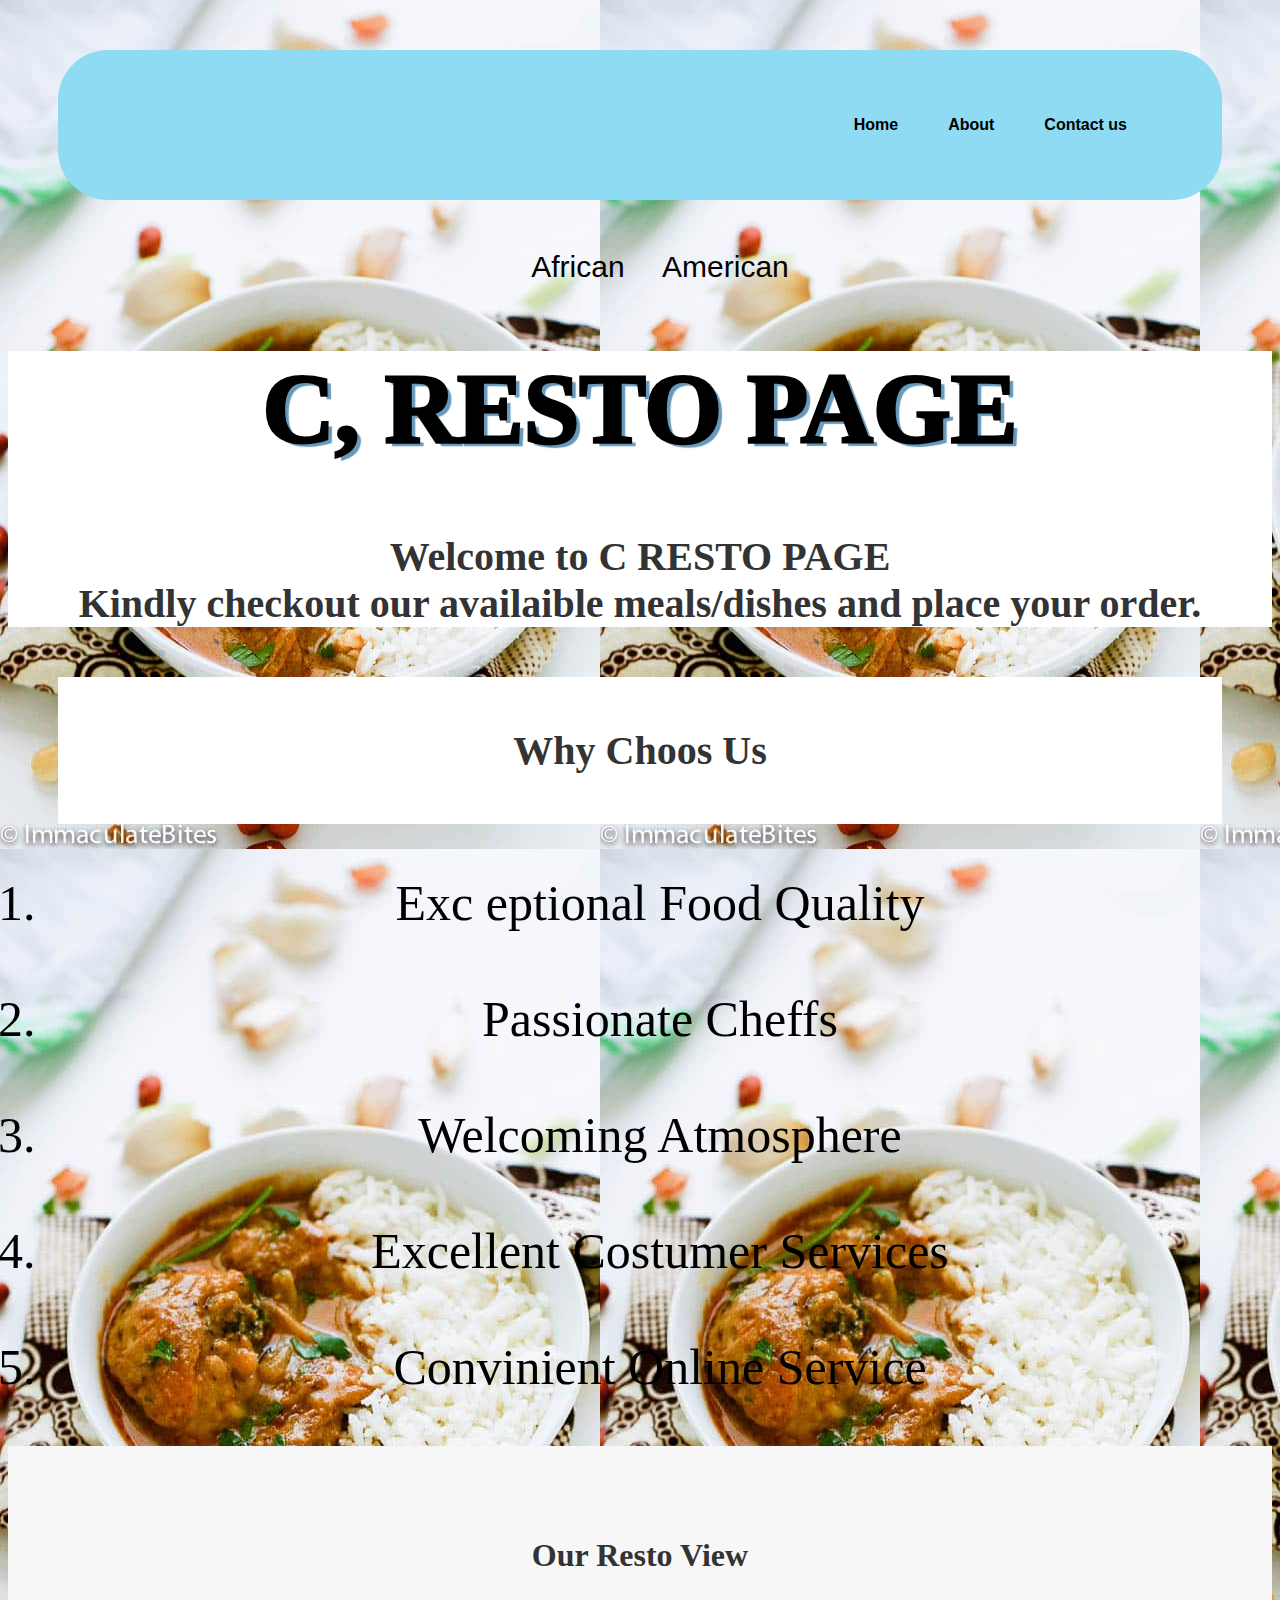
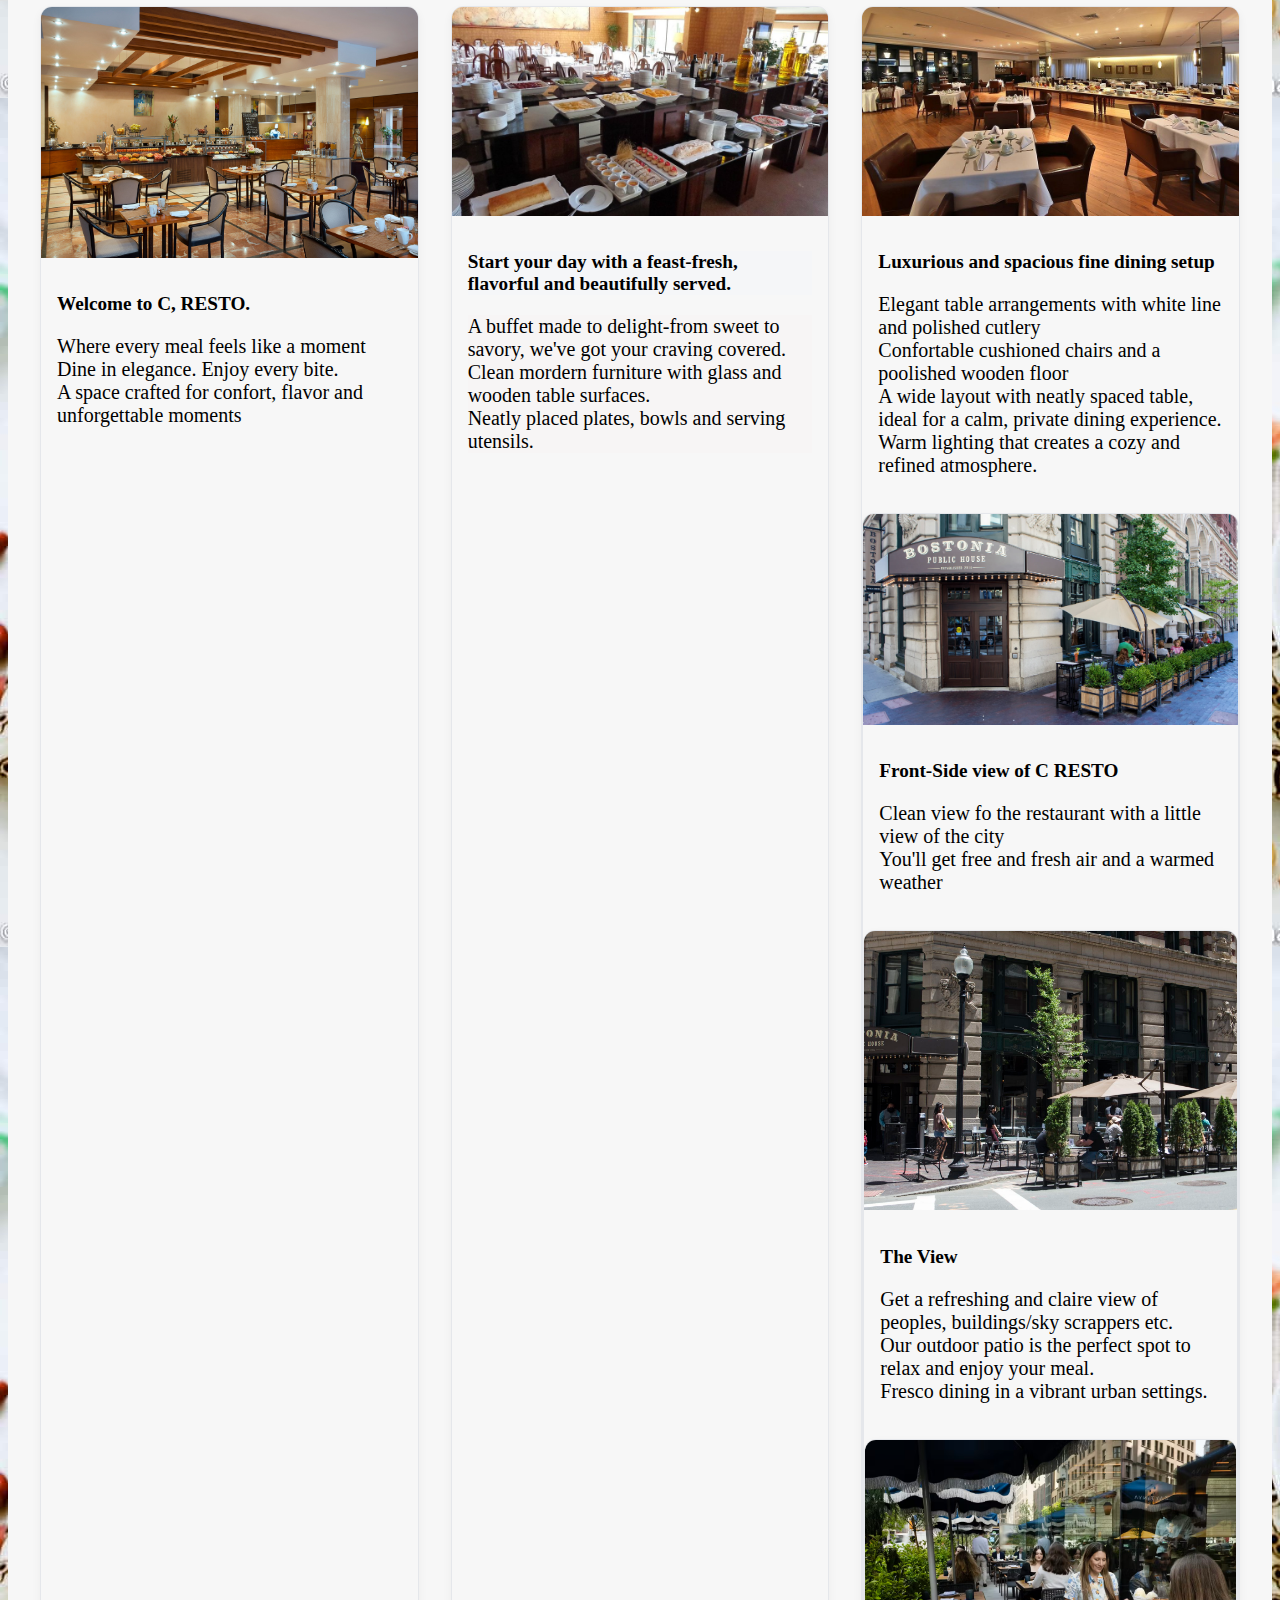
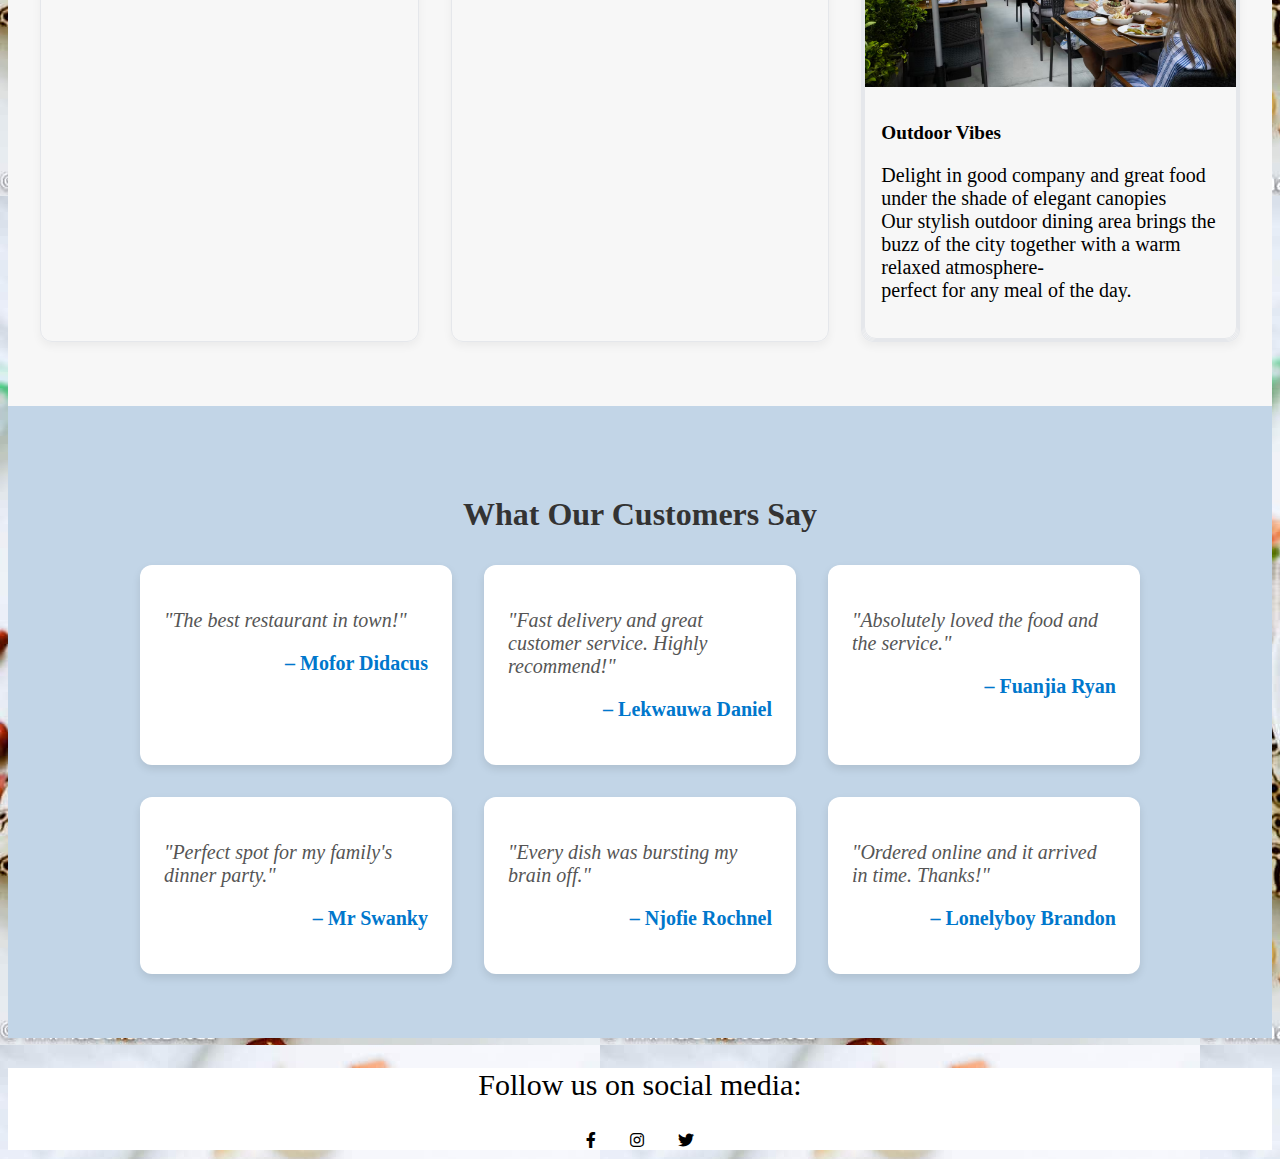
<file: index.html>
<!DOCTYPE html>
<html lang="en">
<head>
    <meta charset="UTF-8">
    <meta name="viewport" content="width=device-width, initial-scale=1.0"><link rel="stylesheet" href="style.css">
    <title>Document</title>
    <link rel="stylesheet" href="https://cdnjs.cloudflare.com/ajax/libs/font-awesome/6.0.0-beta3/css/all.min.css">
</head>
<body style="background-image: url(groundnut\ soup.jpg);">
    <div class="navbar">
        <ul>
            <li><a href="index.html">Home</a></li>
            <li><a href="about.html">About</a></li>
            <li><a href="contact.html">Contact us</a></li>
        </ul>
    </div>
    <ul style="text-align: center;
    justify-content: center;
    font-size: 30px;">
<a href="african.html">African</a>
<a href="emerican.html">American</a>
        </ul>
    </div>

    <div class="header" style="background-color: white">
        <h1 style="text-align: center;
        justify-content: center;
        font-size: 100px;
        text-shadow: 5px 4px 1px #69b;
       -webkit-text-stroke-width: 3px;
       -webkit-text-stroke-color: #000;">C, RESTO PAGE</h1>
        <h2>Welcome to C RESTO PAGE<br>Kindly checkout our availaible meals/dishes and place your order.</h2> 
    </div>

    <div class="container">
        <h2 style="background-color: white;
        margin: 50px;
      padding: 50px;">Why Choos Us</h2>
        <ol style="text-align: center;
        justify-content: center;
        font-size: 50px;">
            <li>Exc eptional Food Quality</li><br>
            <li>Passionate Cheffs</li><br>
            <li>Welcoming Atmosphere</li><br>
            <li>Excellent Costumer Services</li><br>
            <li>Convinient Online Service</li>
        </ol>
    </div>

    <section class="section">
    <h2 style="text-align:center; font-size:2rem; margin-bottom:2rem;">Our Resto View</h2>
    <div class="products">
      <div class="card">
        <img src="rest1.jpg" alt="restaurant">
        <div class="card-body">
          <h3>Welcome to C, RESTO.</h3>
          <p>Where every meal feels like a moment<br>
          Dine in elegance. Enjoy every bite.<br>
        A space crafted for confort, flavor and unforgettable moments</p>
        </div>
      </div>
      <div class="card">
        <img src="rest2.jpg" alt="inside">
        <div class="card-body">
          <h3 style="background-color: rgb(245, 246, 248);">Start your day with a feast-fresh, flavorful and beautifully served.</h3>
          <p style="background-color: rgb(247, 245, 245);">A buffet made to delight-from sweet to savory, we've got your craving covered.<br>
          Clean mordern furniture with glass and wooden table surfaces.<br>
        Neatly placed plates, bowls and serving utensils.</p>
        </div>
      </div>
      <div class="card">
        <img src="rest3.jpg" alt="inside">
        <div class="card-body">
          <h3>Luxurious and spacious fine dining setup</h3>
          <p>Elegant table arrangements with white line and polished cutlery<br>
          Confortable cushioned chairs and a poolished wooden floor<br>
        A wide layout with neatly spaced table, ideal for a calm, private dining experience.<br>
      Warm lighting that creates a cozy and refined atmosphere.</p>
        </div>
        <div class="card">
        <img src="rest4.webp" alt="outside">
        <div class="card-body">
          <h3>Front-Side view of C RESTO</h3>
          <p>Clean view fo the restaurant with a little view of the city<br>
           You'll get  free and fresh air and a warmed weather</p>
        </div>
        <div class="card">
        <img src="rest5.jpg" alt="second outside">
        <div class="card-body">
          <h3>The View</h3>
          <p>Get a refreshing and claire view of peoples, buildings/sky scrappers etc.<br>
          Our outdoor patio is the perfect spot to relax and enjoy your meal.<br>
        Fresco dining in a vibrant urban settings.</p>
        </div>
        <div class="card">
        <img src="rest6.avif" alt="people">
        <div class="card-body">
          <h3>Outdoor Vibes</h3>
          <p>Delight in good company and great food under the shade of elegant canopies<br>
          Our stylish outdoor dining area brings the buzz of the city together with a warm relaxed atmosphere-<br> perfect for any meal of the day.</p>
        </div>
      </div>
    </div>
  </section>

  <section class="section" style="background-color:#c2d5e7;">
    <h2 style="text-align:center; font-size:2rem; margin-bottom:2rem;">What Our Customers Say</h2>
    <div class="testimonials">
      <div class="testimonial">
        <p><em>"The best restaurant in town!"</em></p>
        <p><strong>– Mofor Didacus</strong></p>
      </div>
      <div class="testimonial">
        <p><em>"Fast delivery and great customer service. Highly recommend!"</em></p>
        <p><strong>– Lekwauwa Daniel</strong></p>
      </div>
       <div class="testimonial">
        <p><em>"Absolutely loved the food and the service."</em></p>
        <p><strong>– Fuanjia Ryan</strong></p>
      </div>
       <div class="testimonial">
        <p><em>"Perfect spot for my family's dinner party."</em></p>
        <p><strong>– Mr Swanky</strong></p>
      </div>
       <div class="testimonial">
        <p><em>"Every dish was bursting my brain off."</em></p>
        <p><strong>– Njofie Rochnel</strong></p>
      </div>
       <div class="testimonial">
        <p><em>"Ordered online and it arrived in time. Thanks!"</em></p>
        <p><strong>– Lonelyboy Brandon</strong></p>
      </div>
    </div>
  </section>

  <div class="social-icons"
  style="text-align: center;
  justify-content: center;
  background-color: white;">
  <p style="text-align: center;
  justify-content: center;
  font-size: 30px;
  background-color: white;">Follow us on social media:</p>
  <a href="https://facebook.com" target="_blank"><i class="fab fa-facebook-f"></i></a>
  <a href="https://instagram.com" target="_blank"><i class="fab fa-instagram"></i></a>
  <a href="https://twitter.com" target="_blank"><i class="fab fa-twitter"></i></a>
</div>
  

</body>
</html>
</file>
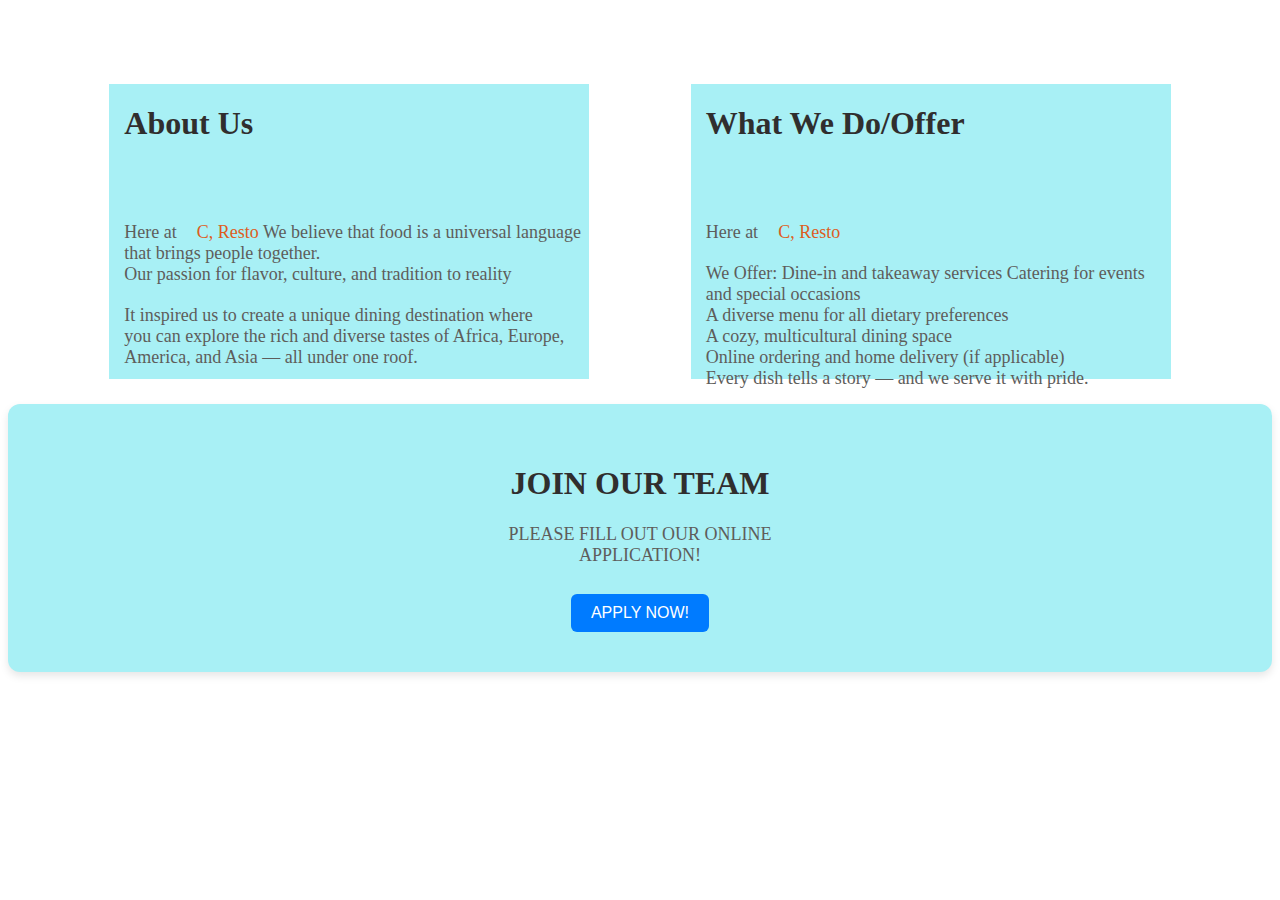
<file: about.html>
<!DOCTYPE html>
<html lang="en">
<head>
    <meta charset="UTF-8">
    <meta name="viewport" content="width=device-width, initial-scale=1.0"><link rel="stylesheet" href="about.css">
    <title>Document</title>
</head>
<body>
   <section class="recent-post section-m">
 <div class="post-text">
    <div class="post-text">
            <p></p>
            <span></span>
        </div>
 </div>
        <div class="post-card">
            <div class="post-card-1">
                <h1>About Us</h1>
                <p>Here at<span style="color: hwb(19 13% 13%);">C, Resto</span> We believe that food is a universal language that brings people together.<br>
                  Our passion for flavor, culture, and tradition to reality</p>
                <p>It  inspired us to create a unique dining destination where<br>
                    you can explore the rich and diverse tastes of Africa, Europe, America, and Asia — all under one roof.</p>
            </div>

            <div class="post-card-1">
                <h1>What We Do/Offer</h1>
                <p>Here at<span style="color: hwb(19 13% 13%);">C, Resto</span></p>
                <p>
                    We Offer:

Dine-in and takeaway services
Catering for events and special occasions<br>
A diverse menu for all dietary preferences<br>
A cozy, multicultural dining space<br>
Online ordering and home delivery (if applicable)<br>
Every dish tells a story — and we serve it with pride.
                </p>
            </div>
        </div>
     </section>

<div class="container">
    <h1>JOIN OUR TEAM</h1>
    <p>PLEASE FILL OUT OUR ONLINE<br>APPLICATION!</p>
    <button>APPLY NOW!</button>
  </div>

</body>
</html>
</file>
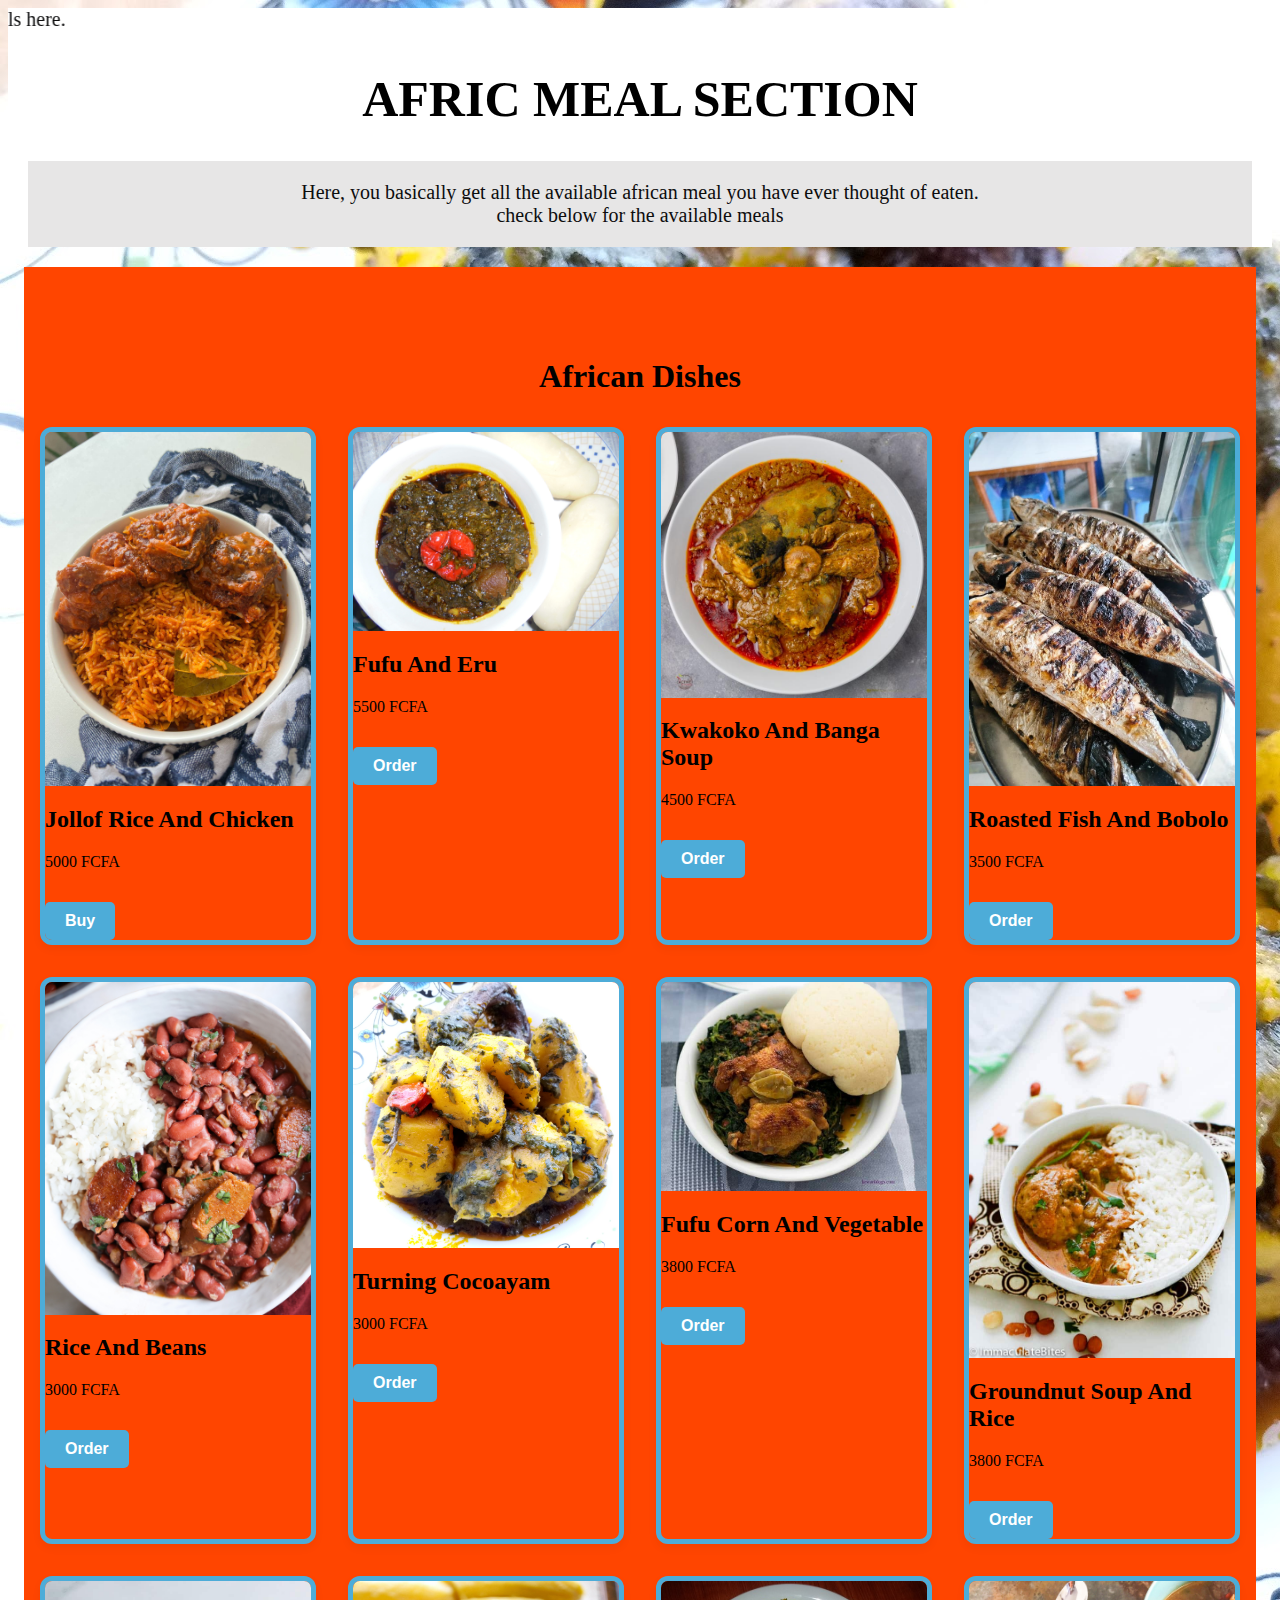
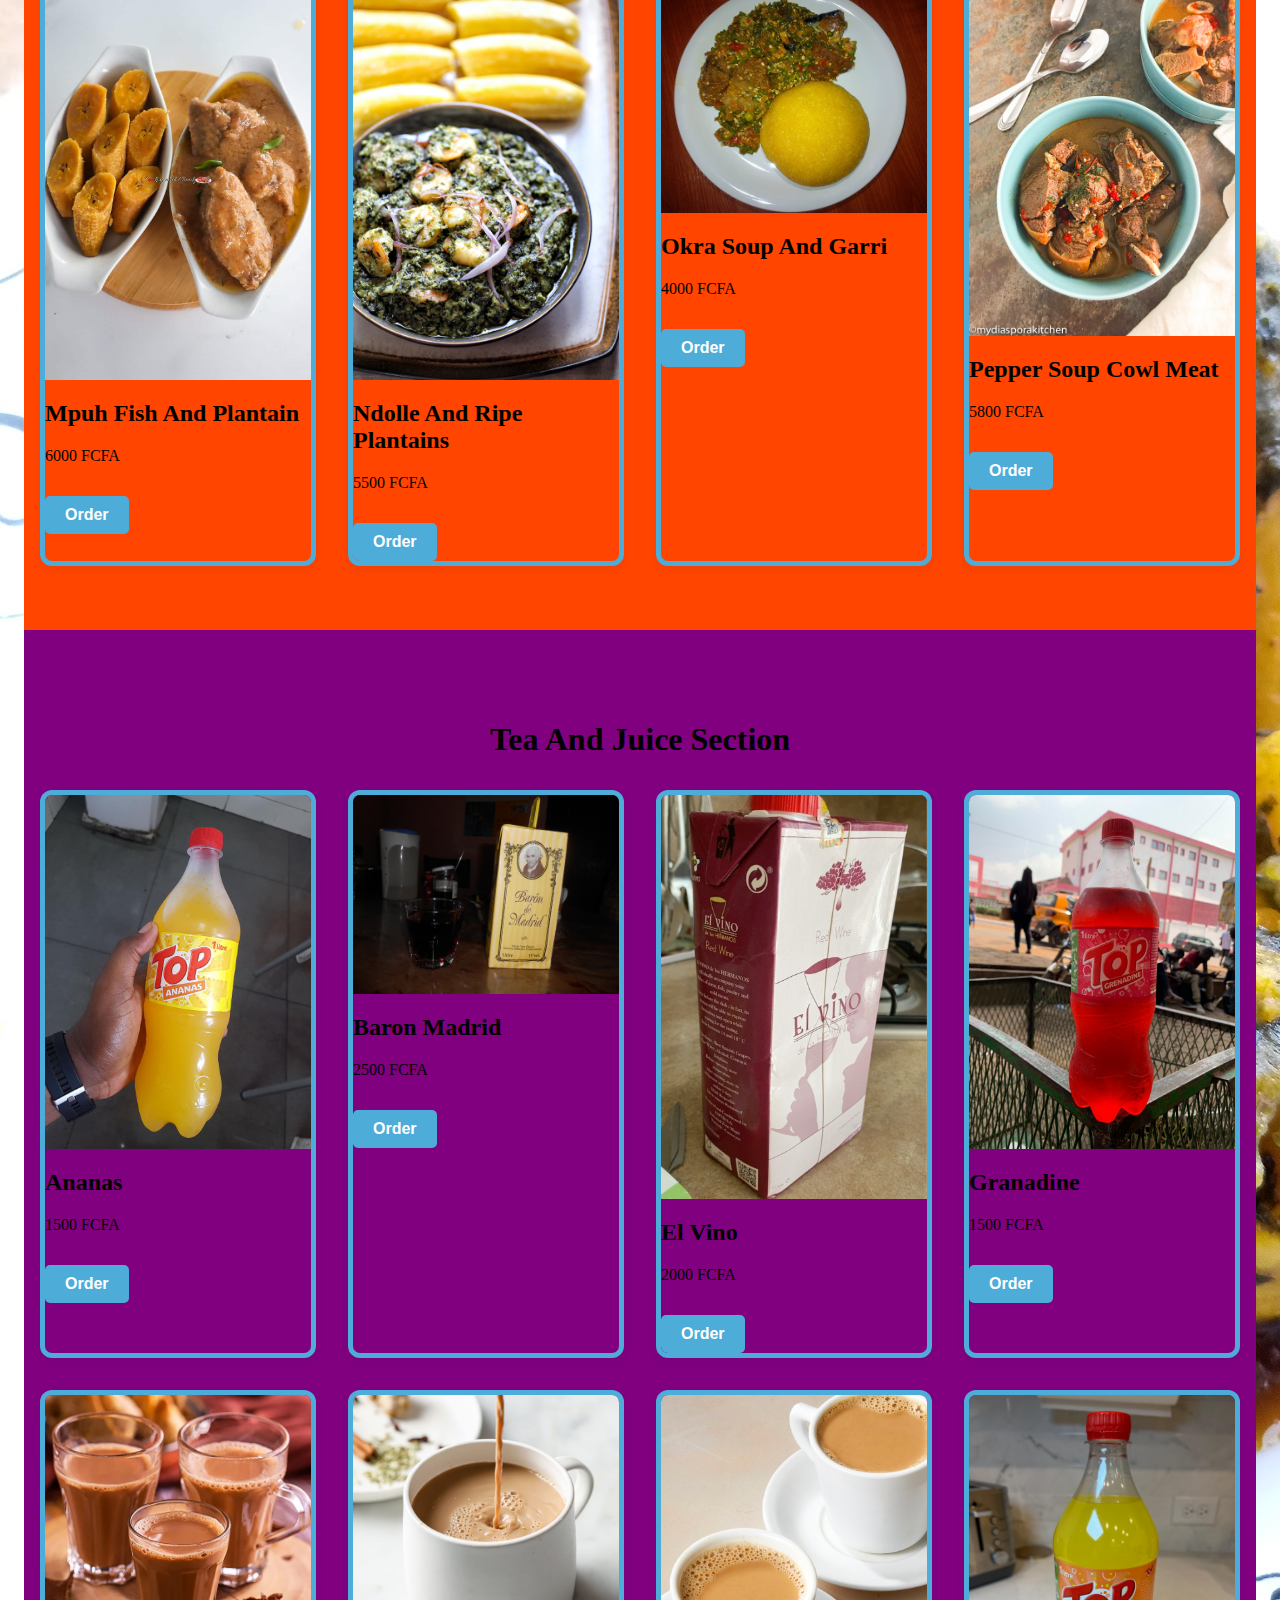
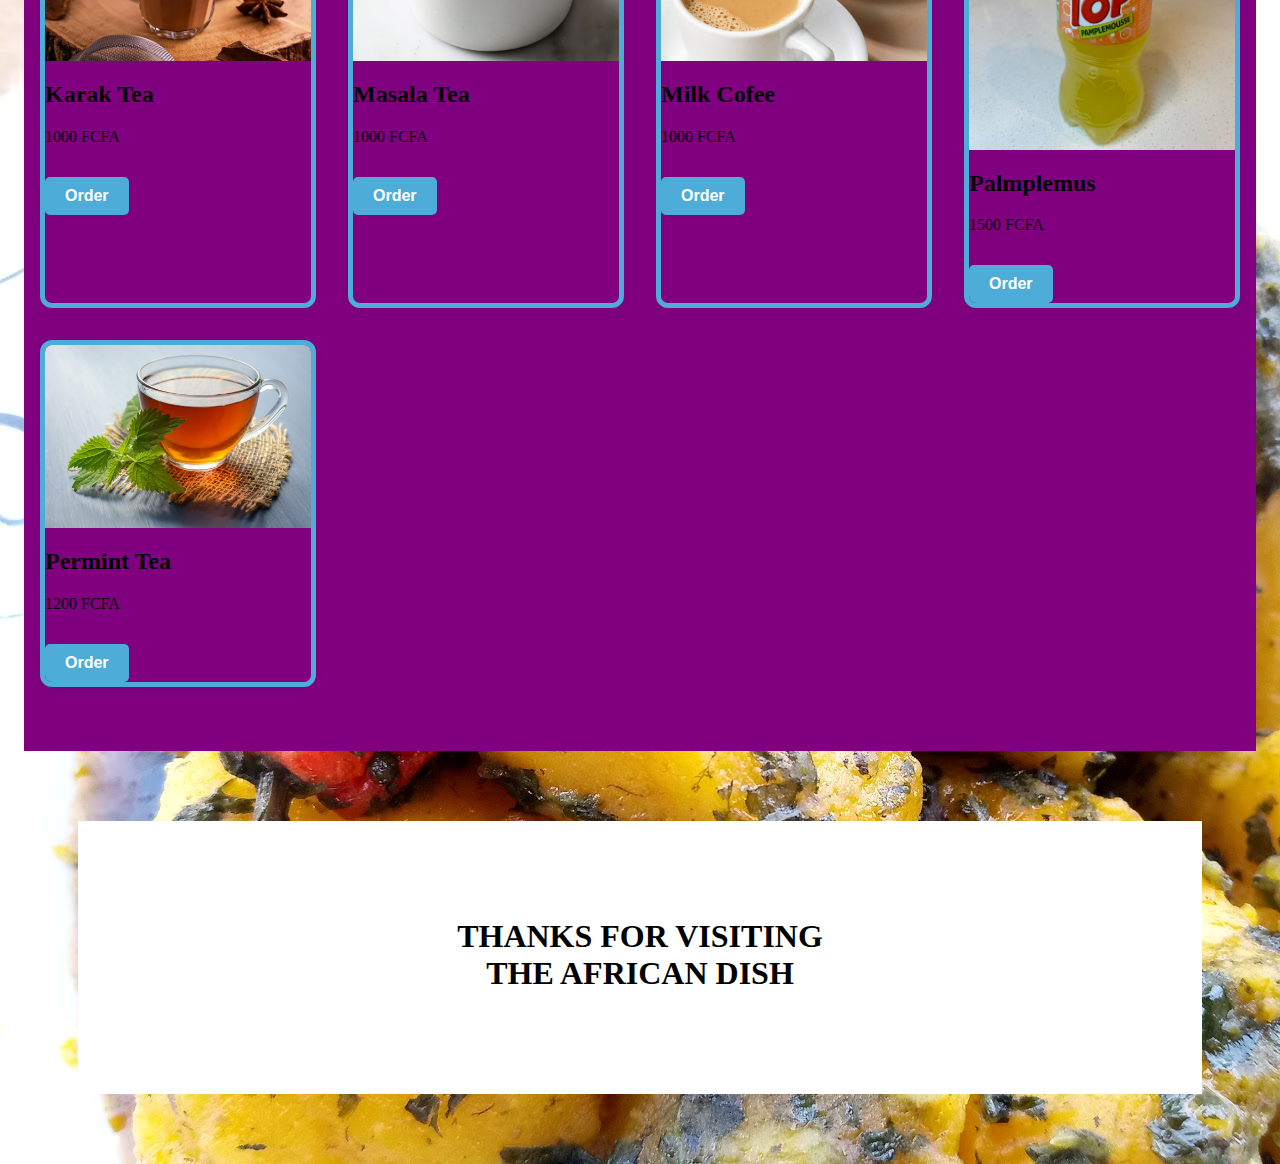
<file: african.html>
<!DOCTYPE html>
<html lang="en">
<head>
    <meta charset="UTF-8">
    <meta name="viewport" content="width=device-width, initial-scale=1.0"><link rel="stylesheet" href="african.css">
    <title>Document</title>
</head>
<body style="background-image: url(coco.jpg);">
    <div class="header" style="background-color: white;">
        <marquee behavior="scroll"
         direction="right">Get your Available african meals here.</marquee>
        <h1 style="font-size: 50px;
        color: black;">AFRIC MEAL SECTION</h1>
        <p style="font-weight: 400px;
        background-color: rgb(231, 230, 230);
        font-size: 20px;
        margin: 20px;
        padding: 20px;">Here, you basically get all the available african meal you have ever thought of eaten.<br>
        check below for the available meals</p>
        </div> 

        <section class="section" style="background-color: orangered;">
            <h2 style="text-align:center; font-size:2rem; margin-bottom:2rem;">African Dishes</h2>
        <div class="products">
            <div class="card">
                <img src="jollof.jpg" alt="rice" width="200" height="200">
                <h2>Jollof Rice And Chicken</h2>
                <p>5000 FCFA</p>
                <button class="btn">Buy</button>
            </div>
            <div class="card">
                <img src="eru.jpg" alt="eru" width="200" height="200">
                <h2>Fufu And Eru</h2>
                <p>5500 FCFA</p>
                <button class="btn">Order</button>
            </div>
            <div class="card">
                <img src="Banga Soup.jpg" alt="soup" width="200" height="200">
                <h2>Kwakoko And Banga Soup</h2>
                <p>4500 FCFA</p>
                <button class="btn">Order</button>
            </div>
            <div class="card">
                <img src="b fish2.jpg" alt="fish" width="200" height="200">
                <h2>Roasted Fish And Bobolo</h2>
                <p>3500 FCFA</p>
                <button class="btn">Order</button>
            </div>
            <div class="card">
                <img src="beans.jpeg" alt="beans" width="200" height="200">
                <h2>Rice And Beans</h2>
                <p>3000 FCFA</p>
                <button class="btn">Order</button>
            </div>
            <div class="card">
                <img src="coco.jpg" alt="coco" width="200" height="200">
                <h2>Turning Cocoayam</h2>
                <p>3000 FCFA</p>
                <button class="btn">Order</button>
            </div>
            <div class="card">
                <img src="fufu corn.jpg" alt="corn" width="200" height="200">
                <h2>Fufu Corn And Vegetable</h2>
                <p>3800 FCFA</p>
                <button class="btn">Order</button>
            </div>
            <div class="card">
                <img src="groundnut soup.jpg" alt="soup" width="200" height="200">
                <h2>Groundnut Soup And Rice</h2>
                <p>3800 FCFA</p>
                <button class="btn">Order</button>
            </div>
            <div class="card">
                <img src="mpuh fish.jpg" alt="fish" width="200" height="200">
                <h2>Mpuh Fish And Plantain</h2>
                <p>6000 FCFA</p>
                <button class="btn">Order</button>
            </div>
            <div class="card">
                <img src="Ndole.jpg" alt="ndole" width="200" height="200">
                <h2>Ndolle And Ripe Plantains</h2>
                <p>5500 FCFA</p>
                <button class="btn">Order</button>
            </div>
            <div class="card">
                <img src="okra-soup.jpg" alt="soup" width="200" height="200">
                <h2>Okra Soup And Garri</h2>
                <p>4000 FCFA</p>
                <button class="btn">Order</button>
            </div>
            <div class="card">
                <img src="pepe soup.jpg" alt="soup">
                <h2>Pepper Soup Cowl Meat</h2>
                <p>5800 FCFA</p>
                <button class="btn">Order</button>
            </div>
        </div>
       </section>

       <div class="section" style="background-color: purple;">
        <h2 style="text-align:center; font-size:2rem; margin-bottom:2rem;">Tea And Juice Section</h2>
        <div class="products">
        <div class="card">
            <img src="ananas.jpg" alt="juice">
            <h2>Ananas</h2>
            <p>1500 FCFA</p>
            <button class="btn">Order</button>
        </div>
        <div class="card">
            <img src="baron.jpg" alt="juice">
            <h2>Baron Madrid</h2>
            <p>2500 FCFA</p>
            <button class="btn">Order</button>
       </div>
       <div class="card">
            <img src="el vino.jpg" alt="juice">
            <h2>El Vino</h2>
            <p>2000 FCFA</p>
            <button class="btn">Order</button>
       </div>
       <div class="card">
            <img src="granadine.jpg" alt="juice">
            <h2>Granadine</h2>
            <p>1500 FCFA</p>
            <button class="btn">Order</button>
       </div>
       <div class="card">
            <img src="karak.jpg" alt="tea">
            <h2>Karak Tea</h2>
            <p>1000 FCFA</p>
            <button class="btn">Order</button>
       </div>
       <div class="card">
            <img src="masala.jpg" alt="tea">
            <h2>Masala Tea</h2>
            <p>1000 FCFA</p>
            <button class="btn">Order</button>
       </div>
       <div class="card">
            <img src="milk cofee.jpeg" alt="cofee">
            <h2>Milk Cofee</h2>
            <p>1000 FCFA</p>
            <button class="btn">Order</button>
       </div>
       <div class="card">
            <img src="pamplemus.jpg" alt="juice">
            <h2>Palmplemus</h2>
            <p>1500 FCFA</p>
            <button class="btn">Order</button>
       </div>
       <div class="card">
            <img src="pepemint tea.jpg" alt="tea">
            <h2>Permint Tea</h2>
            <p>1200 FCFA</p>
            <button class="btn">Order</button>
       </div>
       </div>
       </div>
       <div class="Thanks" style="background-color: white;
       margin: 70px;
       padding: 70px;">
        <h2 style="text-align:center; font-size:2rem; margin-bottom:2rem;">THANKS FOR VISITING<br>THE AFRICAN DISH</h2>
       </div>
</body>
</html>
</file>
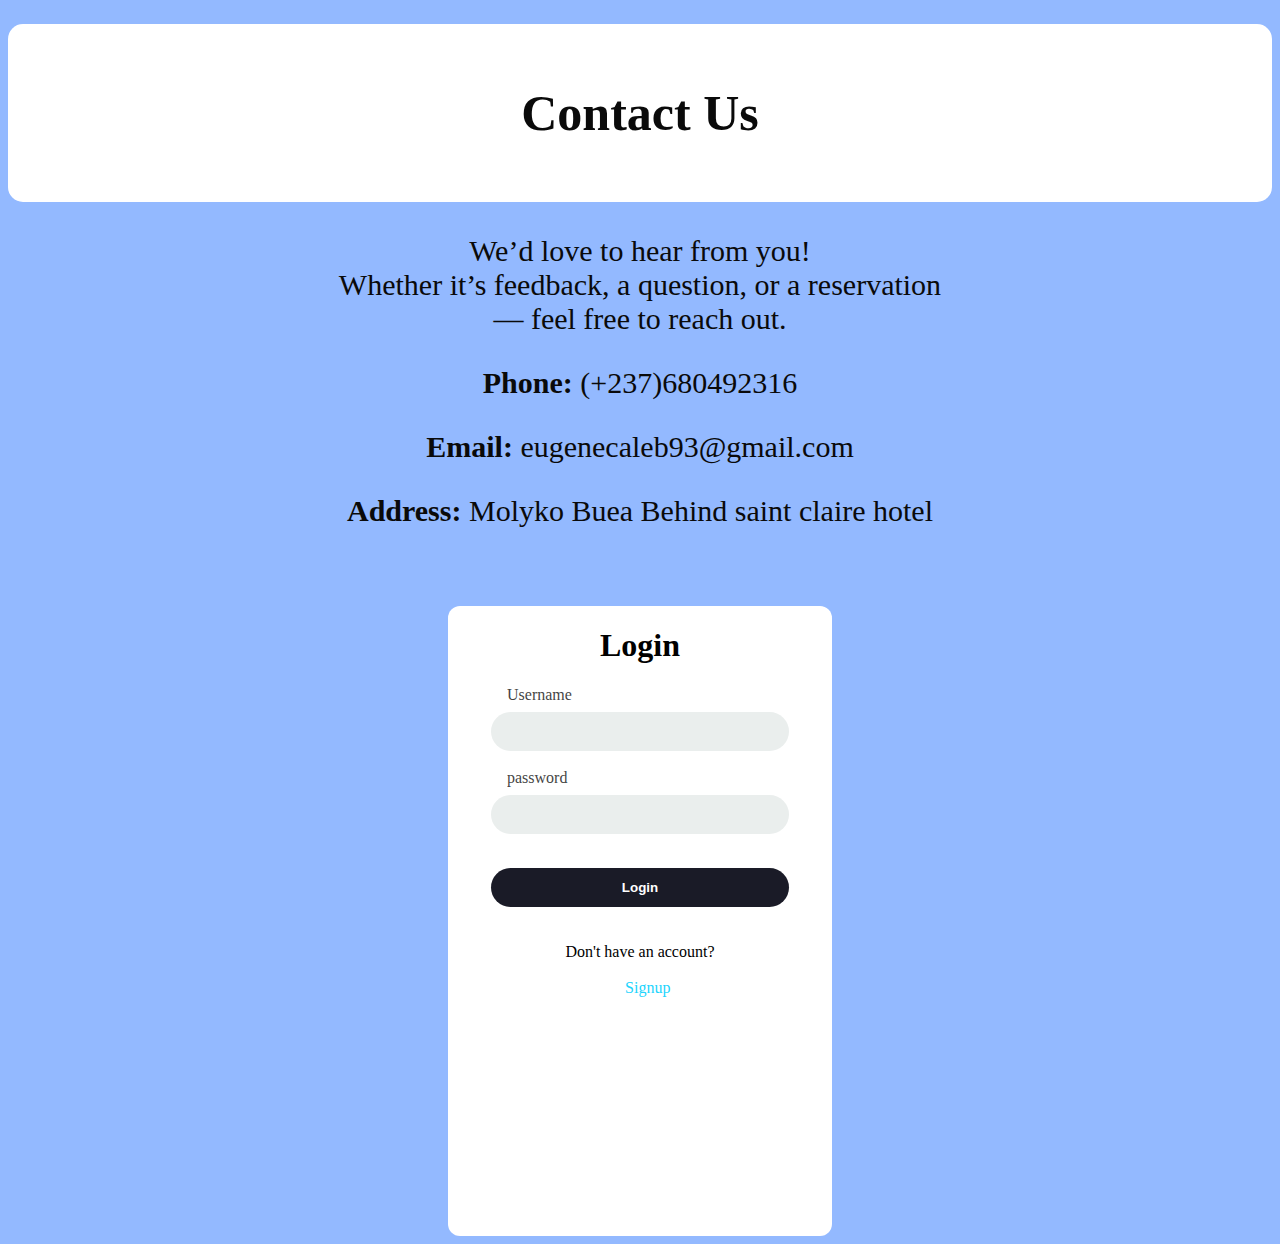
<file: contact.html>
<!DOCTYPE html>
<html lang="en">
<head>
    <meta charset="UTF-8">
    <meta name="viewport" content="width=device-width, initial-scale=1.0"><link rel="stylesheet" href="https://cdnjs.cloudflare.com/ajax/libs/font-awesome/6.5.0/css/all.min.css"><link rel="stylesheet" href="contact.css">
    <title>Document</title>
</head>
<body>
    <section id="contact">
  <h2>Contact Us</h2>
  <p>We’d love to hear from you!<br>Whether it’s feedback, a question, or a reservation<br>— feel free to reach out.</p>

  <div class="contact-info">
    <p><strong>Phone:</strong> (+237)680492316</p>
    <p><strong>Email:</strong> eugenecaleb93@gmail.com</p>
    <p><strong>Address:</strong> Molyko Buea Behind saint claire hotel</p>
  </div>
  </section>

  <div class="form">
        <form action="#" class="sub-form">
          <div class="upper-form">
            <h1 style="text-align: center;
  justify-content: center;">Login</h1>
            <label>Username</label><br>
                <input type="text" name="username"><br>
                <label>password</label>
                <input type="password" name="password"><br>
                <div class="btn">
                  <button type="submit">Login</button><br>
                </div>
            </div><br><br>
            <div class="button-form">
              <div class="no-account">Don't have an account?</div><br>
              <a href="#" class="signup">Signup</a>
            </div>
        </form>
    </div>

</body>
</html>
</file>
<file: style.css>
body{
    background-color: purple;
}
.navbar{
    background-color: #8edbf3;
    color: white;
    padding: 10px;
    margin: 50px;
    padding: 50px;
    border-radius: 50px;
}
.navbar ul{
    list-style: none;
    display: flex;
    justify-content: flex-end;
    margin-right: 30px; 
}
.navbar ul li{
    margin-left: 20px;
}
.navbar ul li a{
    color: black;
    text-decoration: none;
    font-weight: 700;
}
.section {
      padding: 4rem 1rem;
      max-width: 1200px;
      margin: 0 auto;
    }
    .products, .testimonials {
      display: grid;
      gap: 2rem;
    }
    .products {
      grid-template-columns: repeat(auto-fit, minmax(250px, 1fr));
    }
    .card {
      border: 1px solid #e5e7eb;
      border-radius: 12px;
      overflow: hidden;
      box-shadow: 0 4px 10px rgba(0,0,0,0.05);
    }
    .card img {
      width: 100%;
      height: auto;
      display: block;
    }
    .card-body {
      padding: 1rem;
    }
    .card-body h3 {
      font-size: 1.2rem;
      margin-bottom: 0.5rem;
    }
    p{
        font-weight: 500px;
        font-size: 20px;
    }
    .section {
      padding: 4rem 2rem;
      background-color: #f7f7f7;
    }

    .testimonials {
      display: grid;
      grid-template-columns: repeat(auto-fit, minmax(250px, 1fr));
      gap: 2rem;
      max-width: 1000px;
      margin: auto;
    }

    .testimonial {
      background-color: #ffffff;
      padding: 1.5rem;
      border-radius: 12px;
      box-shadow: 0 4px 8px rgba(0, 0, 0, 0.1);
      transition: transform 0.3s ease;
    }

    .testimonial:hover {
      transform: translateY(-5px);
    }

    .testimonial em {
      font-style: italic;
      color: #555;
    }

    .testimonial strong {
      display: block;
      margin-top: 1rem;
      color: #0077cc;
      font-weight: bold;
      text-align: right;
    }
     h2 {
      text-align: center;
      font-size: 2.5rem;
      color: #333;
      margin-bottom: 2rem;
     }
     .social-icons{
     }
     a{
      text-decoration: none;
      background-color: transparent;
      color: black;
      padding: 10px 15px;
      border-radius: 7px;
      font-family: sans-serif;
      font-size: 2 0px;
     }
     a:hover{
      color: blue;
      opacity: 0.9;
      background-color: aquamarine;
     }
</file>
<file: about.css>
.recent-post{
    height: 396px;
    background-color: white;
}
.recent-post .post-text{
    display: flex;
    justify-content: space-between;
    margin-bottom: 20px;
}
.recent-post .post-text p{
    margin-left: 300px;
}
.recent-post .post-card{
    display: flex;
    justify-content: space-evenly;
}
.recent-post .post-card .post-card-1{
    width: 480px;
    height: 295px;
    background-color: rgb(168, 240, 245);
}
.recent-post .post-card .post-card-1 h1{
    margin-left: 15px;
    margin-bottom: 80px;
}
.recent-post .post-card .post-card-1 p{
    margin-left: 15px;
    margin-bottom: 20px;
}
.recent-post .post-card .post-card-1 .p-text{
    margin-left: 80px;
}
.recent-post .post-text span{
    color: blue;
    margin-right: 55px;
    margin-top: 20px;
}
.recent-post .post-card .post-card-1 p span{
    padding-left: 20px;
}
.container{
    text-align: center;
    background-color: rgb(168, 240, 245);
    padding: 40px;
    border-radius: 12px;
    box-shadow: 0 4px 8px rgba(0, 0, 0, 0.1);
}
h1{
    color: #302e2e;
}
p{
    font-size: 18px;
    color: rgb(94, 93, 91);
}
button{
    padding: 10px 20px;
    font-size: 16px;
    margin-top: 10px;
    background-color: #007BFF;
    color: white;
    border: none;
    border-radius: 6px;
    cursor: pointer;
}
button:hover{
    background-color: #0056b3;
}
</file>
<file: african.css>
body{
  background-color: rgb(244, 246, 247);
}
.header{
  background-color: transparent;
  text-align: center;
  justify-content: center;
  font-size: 20px;
  color: rgb(13, 13, 14);
  margin-bottom: 20px;
}
.section {
      padding: 4rem 1rem;
      max-width: 1200px;
      margin: 0 auto;
    }
    .products, .testimonials {
      display: grid;
      gap: 2rem;
    }
    .products {
      grid-template-columns: repeat(auto-fit, minmax(250px, 1fr));
    }
    .card {
      border: 5px solid rgb(77, 172, 216);
      border-radius: 12px;
      overflow: hidden;
      box-shadow: 0 4px 10px rgba(0,0,0,0.05);
    }
    .card img {
      width: 100%;
      height: auto;
      display: block;
    }
    .card-body {
      padding: 1rem;
    }
    .card-body h3 {
      font-size: 1.2rem;
      margin-bottom: 0.5rem;
    }
    .btn{
       background-color: rgb(77, 172, 216);
    color: white;
    padding: 10px 20px;
    border: none;
    border-radius: 5px;
    cursor: pointer;
    font-size: 1em;
    font-weight: bold;
    transition: background-color 0.3s ease;

    margin-top: 15px;
}

.btn:hover {
    background-color: #6119e6;
}
</file>
<file: contact.css>
body{
  background-color: #93b9ff;
}
h2{
  background-color: transparent;
  margin: 30px;
  padding: 60px;
  border-radius: 15px;
  color: #0a0a0a;
  text-align: center;
  justify-content: center;
  font-size: 50px;
}
p{
  text-align: center;
  color: #0a0a0a;
  font-size: 30px;
  background-color: transparent 25%;
  border-radius: 100px;
}
.reset-pass{
    color: #000;
    background-color: #000;
}
.form{
  display: flex;
  justify-content: center;
  padding-top: 3rem;
}
.sub-form{
  display: flex;
  flex-direction: column;
  align-items: center;
  width: 30vw;
  height: 70vh;
  border-radius: 12px;
  box-shadow: rgba(50, 50, 93, 0,25) 0px 13px 27px -5px,
  rgba(0, 0, 0.3) 0px 8px 16px -8px;
  background-color: white;
}
h2{
  margin: 1.5rem 0 2rem 0;
  align-items: center;
  justify-items: center;
  background-color: white;
  background-size: 50%;
}
label{
  padding-left: 16px;
  opacity: 0.75;
}
input{
  display: flex;
  border-radius: 50px;
  border-style: none;
  outline: none;
  margin-top: 8px;
  padding: 12px 24px;
  width: 250px;
  background-color: #EAEEED;
}
input:focus{
  opacity: 0.7;
}
button{
  padding: 12px 48px;
  border-radius: 50px;
  color: white;
  margin-top: 1rem;
  cursor: pointer;
  outline: none;
  border-width: 0;
  background-color: #1A1B27;
  font-weight: 600;
  width: 100%;
}
button:hover{
  opacity: 0.8;
}
.bottom-form{
  display: flex;
  justify-content: center;
  margin-top: 3rem;
}
.signup{
  padding-left: 40%;
  text-decoration: none;
  cursor: pointer;
  color: #21D4FD;
}
.signup:hover{
  opacity: 0.8;
}
</file>
